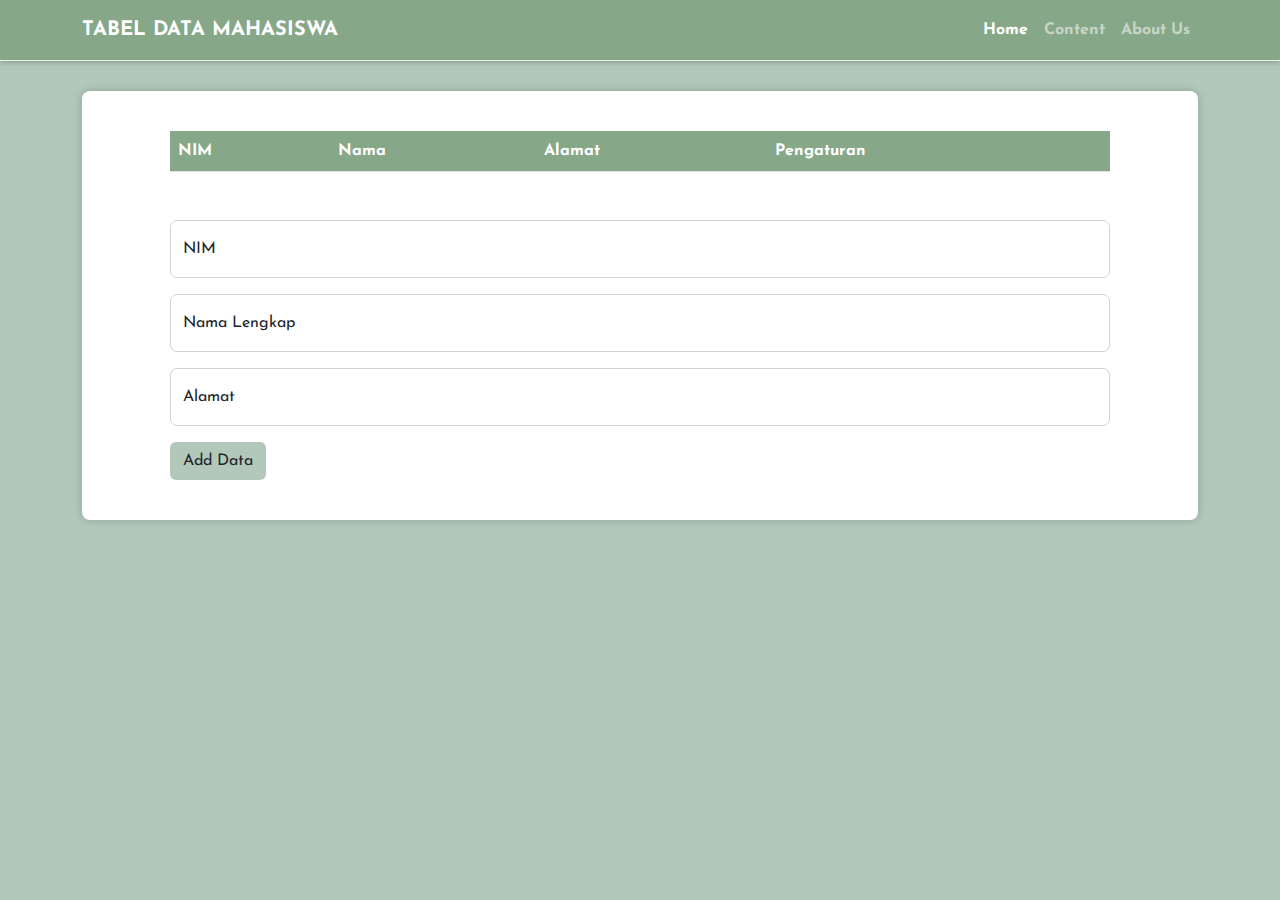
<file: index.html>
<!DOCTYPE html>
<html lang="en">
  <head>
    <meta charset="UTF-8" />
    <meta name="viewport" content="width=device-width, initial-scale=1.0" />

    <link rel="preconnect" href="https://fonts.googleapis.com">
    <link rel="preconnect" href="https://fonts.gstatic.com" crossorigin>
    <link href="https://fonts.googleapis.com/css2?family=Josefin+Sans:ital,wght@0,100..700;1,100..700&display=swap" rel="stylesheet">


    <title>UTS</title>

    <!-- CDN -->
    <link
      rel="stylesheet"
      href="https://cdnjs.cloudflare.com/ajax/libs/twitter-bootstrap/5.3.0/css/bootstrap.min.css"
    />
    <link
      rel="stylesheet"
      href="https://cdn.datatables.net/2.0.2/css/dataTables.bootstrap5.css"
    />
    <link
      href="https://cdn.jsdelivr.net/npm/bootstrap@5.3.3/dist/css/bootstrap.min.css"
      rel="stylesheet"
      integrity="sha384-QWTKZyjpPEjISv5WaRU9OFeRpok6YctnYmDr5pNlyT2bRjXh0JMhjY6hW+ALEwIH"
      crossorigin="anonymous"
    />
    <link rel="stylesheet" href="style.css" />
  </head>
  <body>
    <nav class="navbar navbar-expand-lg navbar-dark navbar-custom">
      <div class="container">
        <a class="navbar-brand" href="index.html">TABEL DATA MAHASISWA</a>
        <div class="navbar-collapse justify-content-end" id="navbarNav">
          <ul class="navbar-nav">
            <li class="nav-item">
              <a id="homeLink" class="nav-link" href="index.html">Home</a>
            </li>
            <li class="nav-item">
              <a id="contentLink" class="nav-link" href="content.html">Content</a>
            </li>
            <li class="nav-item">
              <a id="aboutLink" class="nav-link" href="about.html">About Us</a>
            </li>
          </ul>
        </div>
      </div>
    </nav>
    
    <!-- Data Table -->
    <div class="container">
      <div id="bungkusInputanTable">
        <div class="table-container px-5">
          <table id="example" class="table table-striped" style="width: 100%;">
            <thead>
              <tr>
                <th>NIM</th>
                <th>Nama</th>
                <th>Alamat</th>
                <th>Pengaturan</th>
              </tr>
            </thead>
            <tbody id="tableBody"></tbody>
          </table>
        </div>
       
        <!-- Inputan -->
        <div id="bungkusInputan" class="px-5 mt-5">
          <div class="form-floating mb-3">
            <input
              type="text"
              class="form-control"
              id="floatingInputNIM"
              pattern="\d*" required
              placeholder="Nomor Induk Mahasiswa"
            />
            <label for="floatingInput">NIM</label>
          </div>
    
          <div class="form-floating mb-3">
            <input
              type="text"
              class="form-control"
              id="floatingInputNama"
              placeholder="Nama Lengkap"
            />
            <label for="floatingInput">Nama Lengkap</label>
          </div>
    
          <div class="form-floating">
            <input
              type="text"
              class="form-control"
              id="floatingInputAlamat"
              placeholder="Alamat"
            />
            <label for="floatingPassword">Alamat</label>
          </div>
    
            <!-- Add data -->
          <button id="addBtn" class="btn btn-custom mt-3">Add Data</button>
        </div>
      </div>
    </div>
    
    <!-- Modal Box For Edit Data-->
    <div class="modal" id="editModal" tabindex="-1">
      <div class="modal-dialog modal-dialog-centered">
        <div class="modal-content">
          <div class="modal-header">
            <h5 class="modal-title" style="font-weight: bolder;">Edit Data</h5>
            <button
              type="button"
              class="btn-close"
              data-bs-dismiss="modal"
              aria-label="Close"
            ></button>
          </div>
          <div class="modal-body">
            <!-- Input fields for editing data -->
            <div class="mb-3">
              <label for="editInputNIM" class="form-label">NIM</label>
              <input
                type="text"
                class="form-control"
                id="editInputNIM"
                disabled
              />
            </div>
            <div class="mb-3">
              <label for="editInputNama" class="form-label">Nama</label>
              <input type="text" class="form-control" id="editInputNama" />
            </div>
            <div class="mb-3">
              <label for="editInputAlamat" class="form-label">Alamat</label>
              <input type="text" class="form-control" id="editInputAlamat" />
            </div>
          </div>
          <div class="modal-footer">
            <button
              type="button"
              class="btn btn-secondary"
              data-bs-dismiss="modal"
            >
              Close
            </button>
            <button type="button" class="btn btn-primary" id="saveChangesBtn">
              Save Changes
            </button>
          </div>
        </div>
      </div>
    </div>

    <!-- Modal Box For Add Notificaition -->
    <div
      class="modal fade custom-modal"
      id="addModal"
      tabindex="-1"
      aria-labelledby="exampleModalLabel"
      aria-hidden="true"
    >
      <div class="modal-dialog modal-dialog-centered">
        <div class="modal-content">
          <div class="modal-header bg-success">
            <h1 class="modal-title fs-5 text-white" id="ModalAddLabel">
              Student Added
            </h1>
            <button
              type="button"
              class="btn-close btn-close-white"
              data-bs-dismiss="modal"
              aria-label="Close"
            ></button>
          </div>
          <div class="modal-body">
            <p>Student has been successfully added to the system.</p>
          </div>
        </div>
      </div>
    </div>

    <!-- Modal Box For Delete Notificaition -->
    <div
      class="modal fade custom-modal"
      id="removeModal"
      tabindex="-1"
      aria-labelledby="exampleModalLabel"
      aria-hidden="true"
    >
      <div class="modal-dialog modal-dialog-centered">
        <div class="modal-content">
          <div class="modal-header bg-danger">
            <h1 class="modal-title fs-5 text-white" id="ModalRemoveLabel">
              Student Removed
            <button
              type="button"
              class="btn-close btn-close-white"
              data-bs-dismiss="modal"
              aria-label="Close"
            ></button>
          </div>
          <div class="modal-body">
            <p>Student has been successfully remove to the system.</p>
          </div>
        </div>
      </div>
    </div>

    <!-- Modal Box For Edit Notificaition -->
    <div
      class="modal fade custom-modal"
      id="EditNotification"
      tabindex="-1"
      aria-labelledby="exampleModalLabel"
      aria-hidden="true"
    >
      <div class="modal-dialog modal-dialog-centered">
        <div class="modal-content">
          <div class="modal-header" style="background-color: rgb(112, 196, 224);">
            <h1 class="modal-title fs-5 text-white" id="ModalEditLabel">
              Student Updated
            <button
              type="button"
              class="btn-close btn-close-white"
              data-bs-dismiss="modal"
              aria-label="Close"
            ></button>
          </div>
          <div class="modal-body">
            <p>Student has been successfully updated to the system.</p>
          </div>
        </div>
      </div>
    </div>

    <!-- Modal Box For warning Notificaition -->
    <div
      class="modal fade custom-modal"
      id="warningNotification"
      tabindex="-1"
      aria-labelledby="exampleModalLabel"
      aria-hidden="true"
    >
      <div class="modal-dialog modal-dialog-centered">
        <div class="modal-content">
          <div class="modal-header" style="background-color: rgb(230, 207, 4);">
            <h1 class="modal-title fs-5 text-white" id="ModalWarningLabel">
              Warning!
            <button
              type="button"
              class="btn-close btn-close-white"
              data-bs-dismiss="modal"
              aria-label="Close"
            ></button>
          </div>
          <div class="modal-body">
            <p>Student Can't be added due to Incomplete Information.</p>
          </div>
        </div>
      </div>
    </div>

    <div
      class="modal fade custom-modal"
      id="errorNotification"
      tabindex="-1"
      aria-labelledby="exampleModalLabel"
      aria-hidden="true"
    >
      <div class="modal-dialog modal-dialog-centered">
        <div class="modal-content">
          <div class="modal-header bg-danger">
            <h1 class="modal-title fs-5 text-white" id="ModalErrorLabel">
              Warning!
            <button
              type="button"
              class="btn-close btn-close-white"
              data-bs-dismiss="modal"
              aria-label="Close"
            ></button>
          </div>
          <div class="modal-body">
            <p>Student Can't have the same NIM.</p>
          </div>
        </div>
      </div>
    </div>

    <!-- CDN -->
    <script src="https://code.jquery.com/jquery-3.7.1.js"></script>
    <script src="https://cdn.datatables.net/2.0.2/js/dataTables.js"></script>
    <script src="https://cdn.datatables.net/2.0.2/js/dataTables.bootstrap5.js"></script>
    <script src="https://cdnjs.cloudflare.com/ajax/libs/twitter-bootstrap/5.3.0/js/bootstrap.bundle.min.js"></script>
    <script src="script.js"></script>
    <script
      src="https://cdn.jsdelivr.net/npm/bootstrap@5.3.3/dist/js/bootstrap.bundle.min.js"
      integrity="sha384-YvpcrYf0tY3lHB60NNkmXc5s9fDVZLESaAA55NDzOxhy9GkcIdslK1eN7N6jIeHz"
      crossorigin="anonymous"
    ></script>

  </body>
</html>
</file>
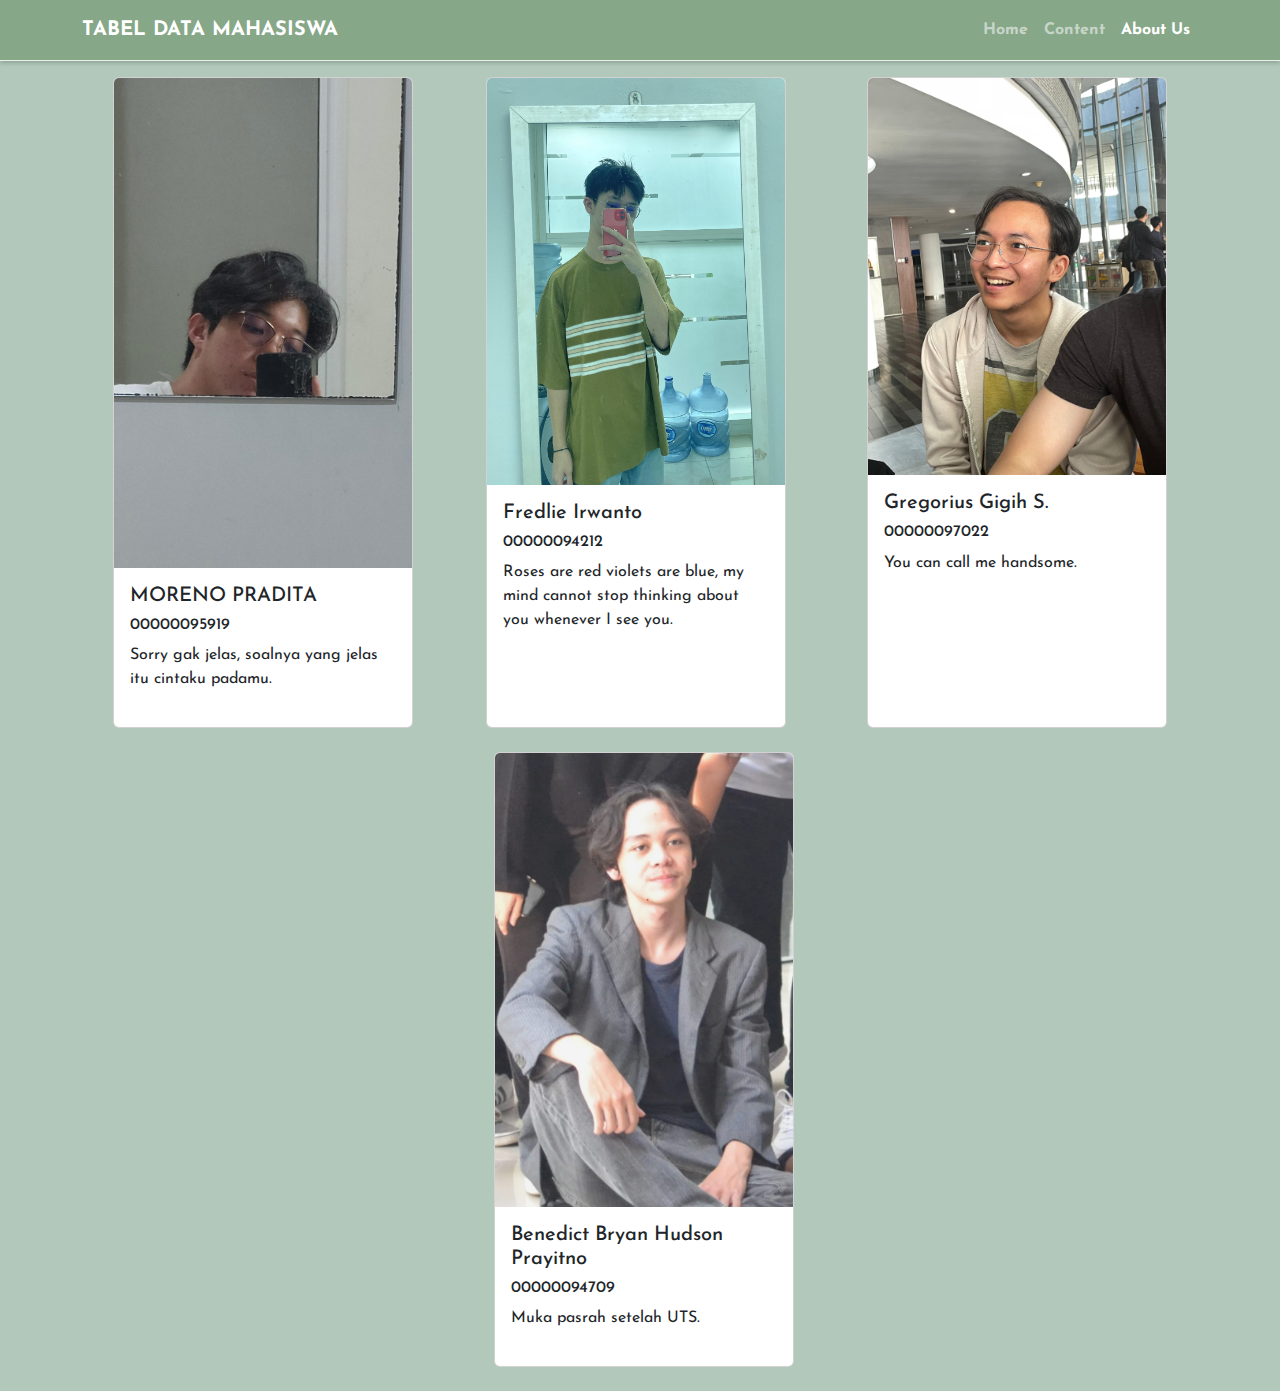
<file: about.html>
<!DOCTYPE html>
<html lang="en">
  <head>
    <meta charset="UTF-8" />
    <meta name="viewport" content="width=device-width, initial-scale=1.0" />

    <link rel="preconnect" href="https://fonts.googleapis.com" />
    <link rel="preconnect" href="https://fonts.gstatic.com" crossorigin />
    <link
      href="https://fonts.googleapis.com/css2?family=Josefin+Sans:ital,wght@0,100..700;1,100..700&display=swap"
      rel="stylesheet"
    />
    <link rel="stylesheet" href="style.css" />
    <title>UTS</title>

    <!-- CDN -->
    <link
      rel="stylesheet"
      href="https://cdnjs.cloudflare.com/ajax/libs/twitter-bootstrap/5.3.0/css/bootstrap.min.css"
    />
    <link
      rel="stylesheet"
      href="https://cdn.datatables.net/2.0.2/css/dataTables.bootstrap5.css"
    />
    <link
      href="https://cdn.jsdelivr.net/npm/bootstrap@5.3.3/dist/css/bootstrap.min.css"
      rel="stylesheet"
      integrity="sha384-QWTKZyjpPEjISv5WaRU9OFeRpok6YctnYmDr5pNlyT2bRjXh0JMhjY6hW+ALEwIH"
      crossorigin="anonymous"
    />
    <link rel="stylesheet" href="style.css" />
  </head>
  <body>
    <nav class="navbar navbar-expand-lg navbar-dark navbar-custom">
      <div class="container">
        <a class="navbar-brand" href="index.html">TABEL DATA MAHASISWA</a>
        <div class="navbar-collapse justify-content-end" id="navbarNav">
          <ul class="navbar-nav">
            <li class="nav-item">
              <a id="homeLink" class="nav-link" href="index.html">Home</a>
            </li>
            <li class="nav-item">
              <a id="contentLink" class="nav-link" href="content.html"
                >Content</a
              >
            </li>
            <li class="nav-item">
              <a id="aboutLink" class="nav-link" href="about.html">About Us</a>
            </li>
          </ul>
        </div>
      </div>
    </nav>
    <!-- Place Holder -->
    <div class="px-5 mt-3">
      <div class="d-flex flex-wrap justify-content-evenly">
        <div class="mb-4 me-2">
          <div class="card h-100">
            <img src="gambarr/01.jpg" class="card-img-top" alt="Card Image" />
            <div class="card-body">
              <h5 class="card-title">MORENO PRADITA</h5>
              <h6>00000095919</h6>
              <p class="card-text">
                Sorry gak jelas, soalnya yang jelas itu cintaku padamu.
              </p>
            </div>
          </div>
        </div>

        <div class="mb-4 me-2">
          <div class="card h-100">
            <img src="gambarr/02.jpg" class="card-img-top" alt="Card Image" />
            <div class="card-body">
              <h5 class="card-title">Fredlie Irwanto</h5>
              <h6>00000094212</h6>
              <p class="card-text">
                Roses are red violets are blue, my mind cannot stop thinking
                about you whenever I see you.
              </p>
            </div>
          </div>
        </div>

        <div class="mb-4 ms-2">
          <div class="card h-100">
            <img src="gambarr/03.jpg" class="card-img-top" alt="Card Image" />
            <div class="card-body">
              <h5 class="card-title">Gregorius Gigih S.</h5>
              <h6>00000097022</h6>
              <p class="card-text">You can call me handsome.</p>
            </div>
          </div>
        </div>

        <div class="mb-4 ms-2">
          <div class="card h-100">
            <img src="gambarr/04.jpg" class="card-img-top" alt="Card Image" />
            <div class="card-body">
              <h5 class="card-title">Benedict Bryan Hudson Prayitno</h5>
              <h6>00000094709</h6>
              <p class="card-text">Muka pasrah setelah UTS.</p>
            </div>
          </div>
        </div>
      </div>
    </div>

    <!-- CDN -->
    <script src="https://code.jquery.com/jquery-3.7.1.js"></script>
    <script src="https://cdn.datatables.net/2.0.2/js/dataTables.js"></script>
    <script src="https://cdn.datatables.net/2.0.2/js/dataTables.bootstrap5.js"></script>
    <script src="https://cdnjs.cloudflare.com/ajax/libs/twitter-bootstrap/5.3.0/js/bootstrap.bundle.min.js"></script>
    <script src="script.js"></script>
    <script
      src="https://cdn.jsdelivr.net/npm/bootstrap@5.3.3/dist/js/bootstrap.bundle.min.js"
      integrity="sha384-YvpcrYf0tY3lHB60NNkmXc5s9fDVZLESaAA55NDzOxhy9GkcIdslK1eN7N6jIeHz"
      crossorigin="anonymous"
    ></script>
  </body>
</html>
</file>
<file: style.css>
/* Home */
.navbar {
  border-bottom: 1px solid #e9f3e8; 
  font-weight: bold; 
  padding: 10px 0; 
  box-shadow: 0 2px 4px rgba(0, 0, 0, 0.2);
}

.nav-link.active {
  color: #ffffff;
}

.navbar-custom {
  background-color: #86a788;
}

.btn-custom {
  background-color:#b2c8bb !important;
}

body {
  background-color:#b2c8bb; 
  font-family: 'Josefin Sans', sans-serif;
}

#bungkusInputanTable {
  background-color: white;
  border-radius: 8px;
  box-shadow: 0 0 10px rgba(0, 0, 0, 0.2);
  margin-top: 30px;
  padding: 40px;
  height: 100%;
}

.form-floating input[type=text] {
    border-radius: 7px;
    border-color: #ced4da; 
}

.modal-header {
   background-color: #b2c8bb; 
   color: #ffffff; 
   border-bottom: none;
}
 
.modal-footer .btn-secondary {
  background-color: #6c757d; 
}
  
.modal-body, .modal-content {
  background-color: #ffffff; 
}
  
.modal-body p {
  color: #212529; 
}

.modal-body, .modal-content {
  border-radius: 8px;
  box-shadow: 0 0 10px rgba(0, 0, 0, 0.1); 
}
  
.custom-modal .modal-dialog {
    max-width: 450px; 
}

.modal-content {
  opacity: 0;
  transition: opacity 0.3s ease;
}

.modal.show .modal-content {
  opacity: 1;
}
  
#example tr:hover {
    background-color: #e9f3e8;
}
  
#example th {
    background-color: #86a788;
    color: white;
}

/* Content */
#bungkusAbout{
  background-color: white;
  border-radius: 8px;
  box-shadow: 0 0 10px rgba(0, 0, 0, 0.2);
  margin-top: 30px;
  padding: 40px;
  height: 100%;

}

.card {
  width: 300px;
  margin-bottom: 20px;
}

.card {
  display: flex;
  flex-direction: column;
}

.card-body {
  flex-grow: 1;
}

.card-img-top {
  flex-shrink: 0;
  max-height: 100%;
  object-fit: cover;
}

#bungkusVideo {
  background-color: white;
  border-radius: 8px;
  box-shadow: 0 0 10px rgba(0, 0, 0, 0.2);
  margin-top: 30px;
  padding: 40px;
  height: 100%;
}
</file>
